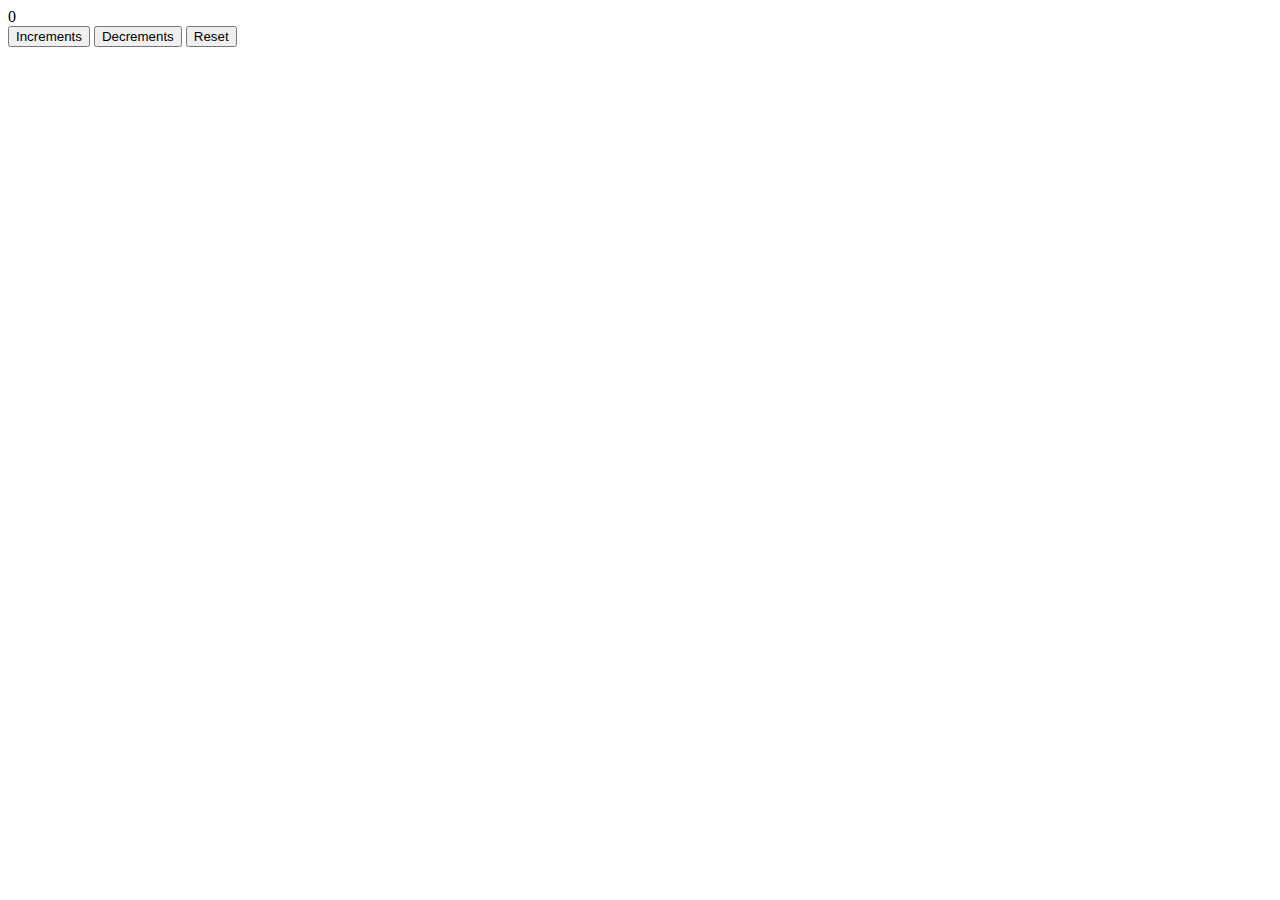
<file: index.html>
<html lang="en">
    <head>
        <title>Counter app</title>
    </head>
    <body>
        <div id="counterDisplay">0</div>
        <button id="counterBtn">Increments</button>
        <button id="counterBtn2">Decrements</button>
        <button id="counterBtn3">Reset</button>
        <script src="app.js"></script>
    </body>
</html>
</file>
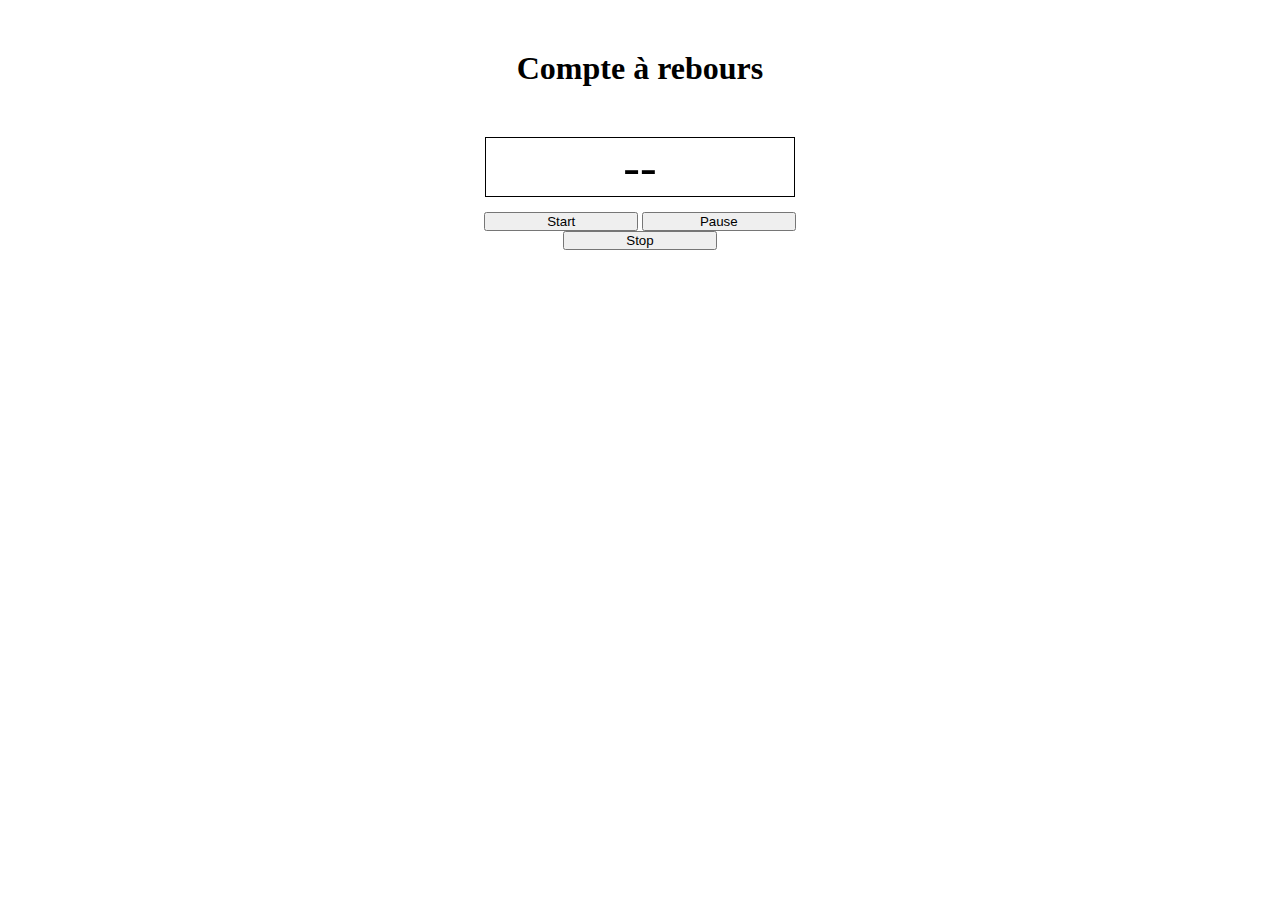
<file: chrono/index.html>
<!DOCTYPE html>
<html lang="en">
<head>
    <meta charset="UTF-8">
    <meta http-equiv="X-UA-Compatible" content="IE=edge">
    <meta name="viewport" content="width=device-width, initial-scale=1.0">
    <link rel="stylesheet" href="style.css">
    <title>Count</title>
</head>
<body>
    
    <header>
        <h1>Compte à rebours </h1>
    </header>

    <main>

        <div>
            <span id="displayCounter">--</span>
        </div>

        <div>
            <button id="start">
                Start
            </button>
            <button id="pause">
                Pause
            </button>
            <button id="stop">
                Stop
            </button>
        </div>
    
    </main>

    <script src="app.js"></script>

</body>
</html>
</file>
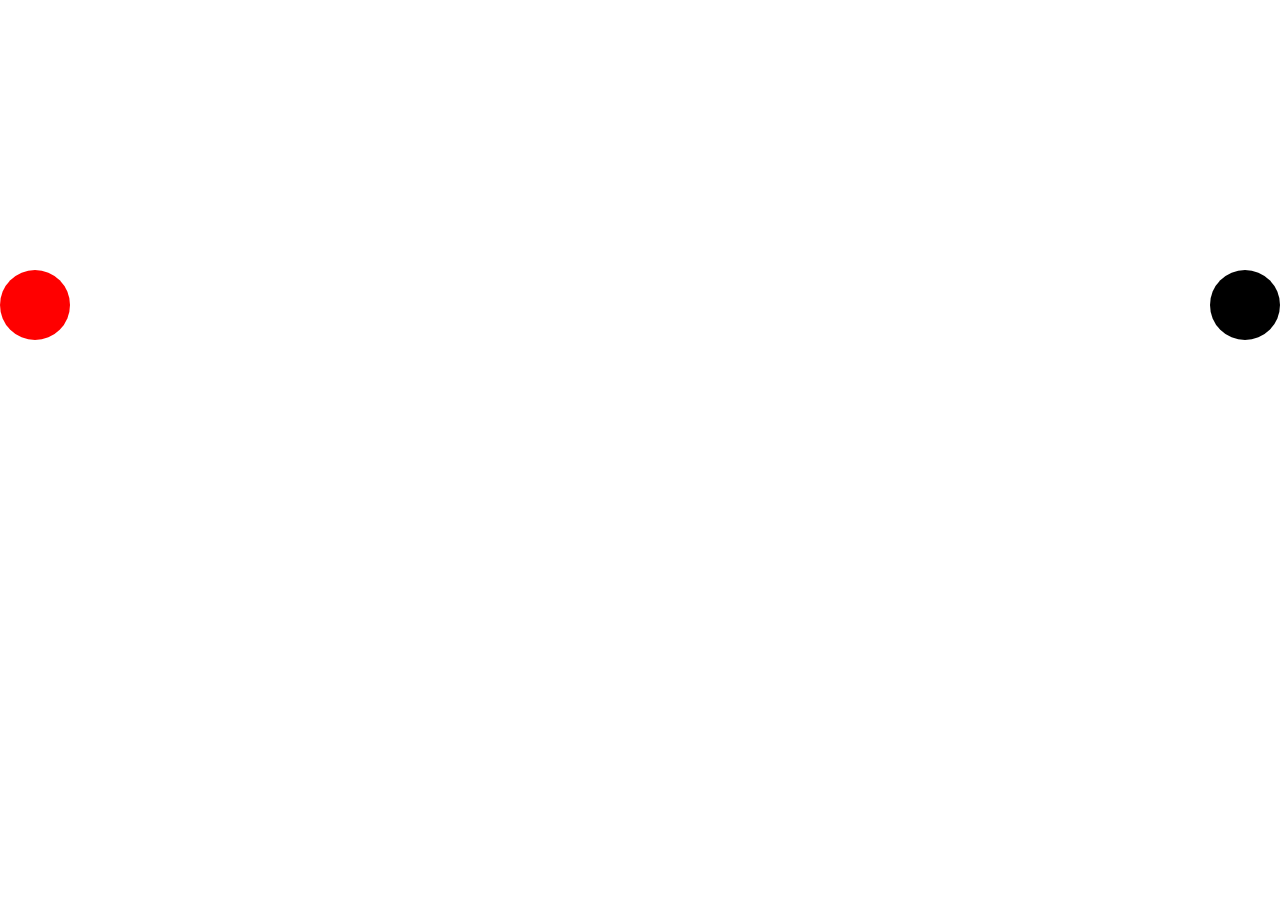
<file: mouseMoving/index.html>
<html lang="en">
    <head>
        <title>MouseEnter app</title>
        <link href="./style.css" rel="stylesheet" />
    </head>
    <body>
        <div class="square"></div>
        <div class="square2"></div>
        <script src="./app.js"></script>
    </body>
</html>
</file>
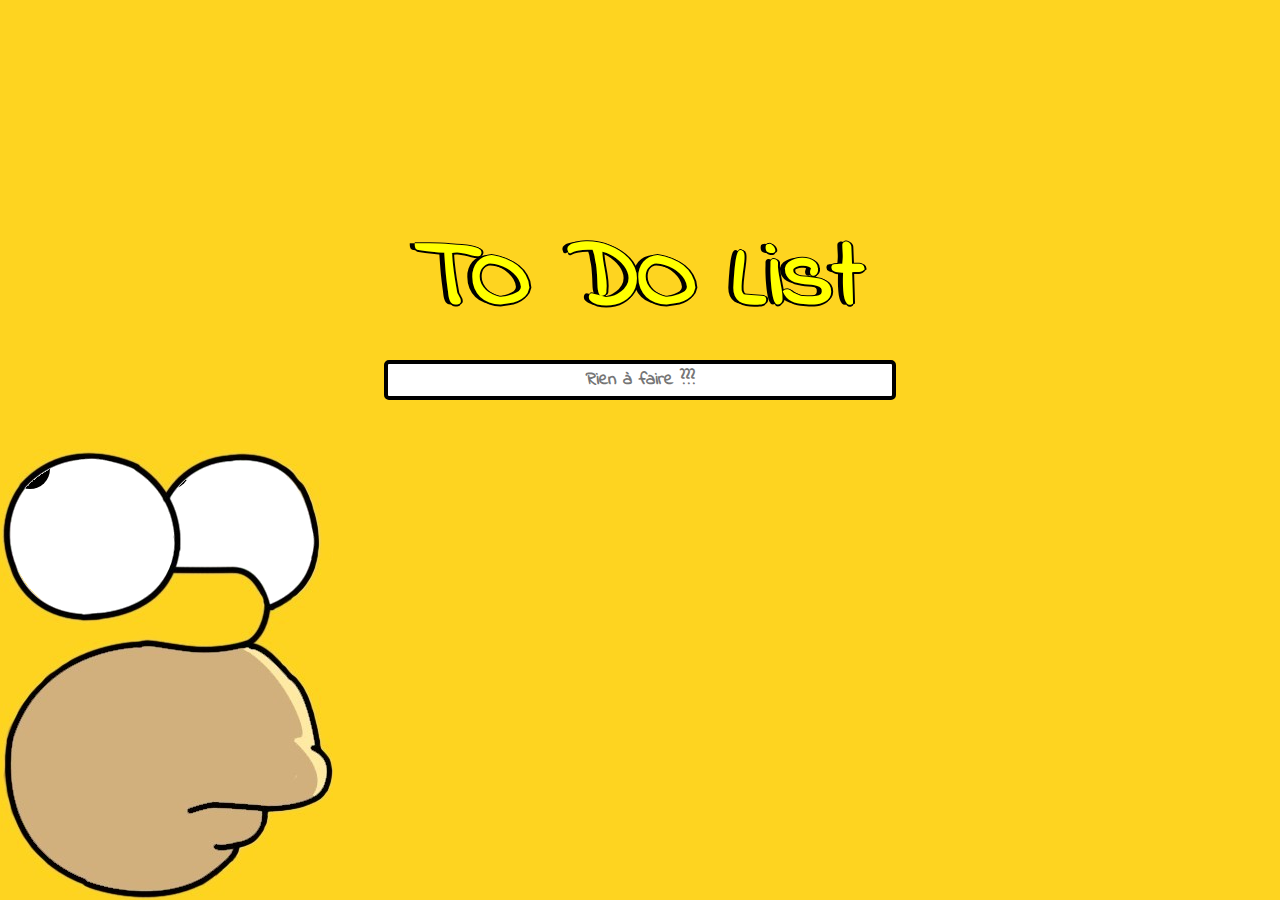
<file: Todolist/index.html>
<!DOCTYPE html>
<html lang="en">
<head>
    <meta charset="UTF-8">
    <meta http-equiv="X-UA-Compatible" content="IE=edge">
    <meta name="viewport" content="width=device-width, initial-scale=1.0">
    <link rel="stylesheet" href="./style.css">
    <title>TO DO List</title>
</head>
<body>
    <div id="homer">
        <img src="./homerFace.png" alt="">
        <div id="left-eye">
            <div class="eyes"></div>
        </div>
        <div id="right-eye">
            <div class="eyes"></div>
        </div>
    </div>
    <div id="todo">
        <h1>TO DO List</h1>
        <input id="input"type="text" value="" placeholder="Rien à faire ???">
        <input id="validation" type="button" value="Valider">
        <ul id="list">
        </ul>
    </div>

</body>
<script src="./app.js"></script>
</html>
</file>
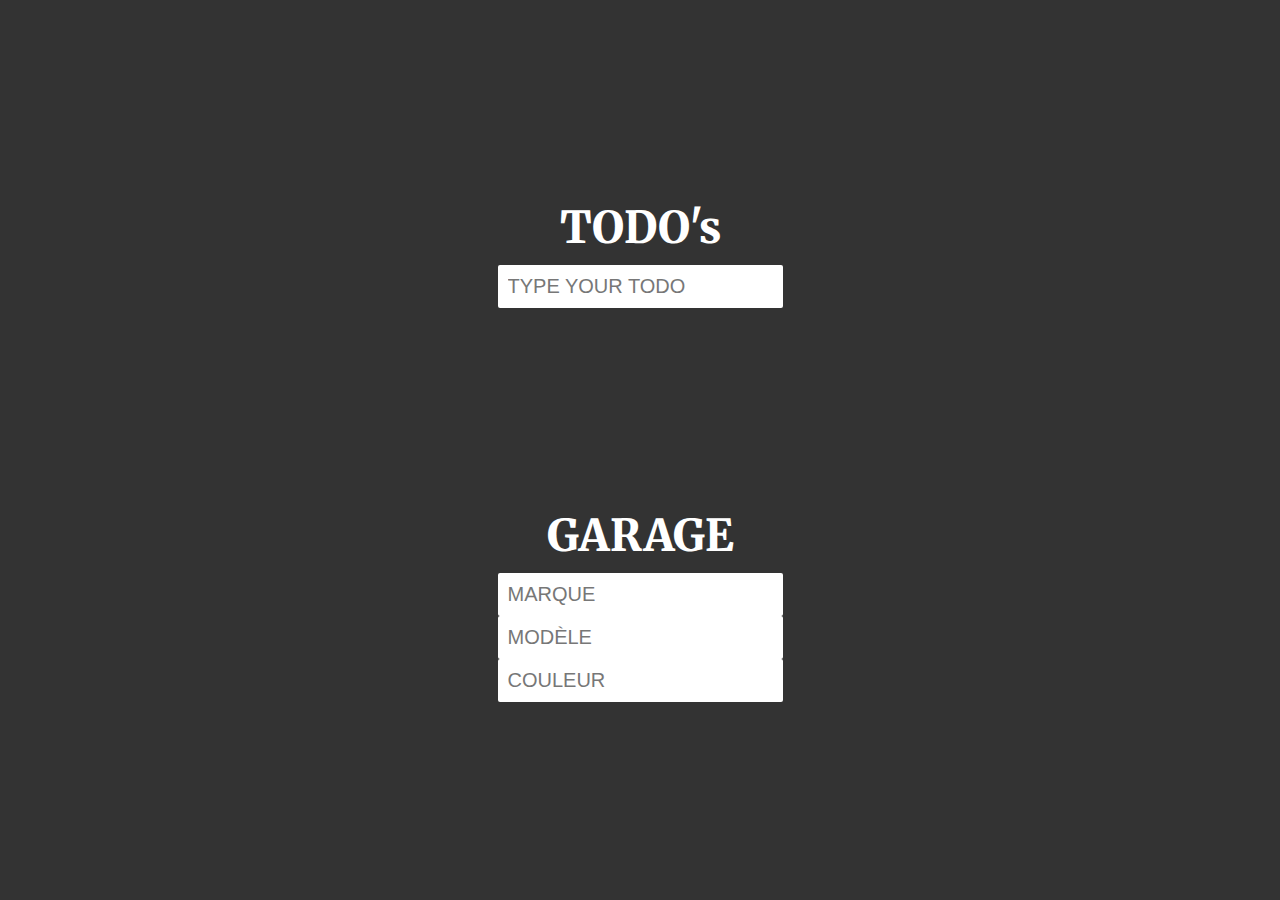
<file: Todolist_POO/index.html>
<html lang="en">
    <head>
        <title>Todo app</title>
        <link href="http://fonts.googleapis.com/css?family=Merriweather" rel="stylesheet" type="text/css">
        <link href="./reset.css" rel="stylesheet">
        <link href="./app.css" rel="stylesheet">
    </head>
    <body>
        <section class="app flex_center_center">
            <h1>TODO's</h1>
            <div class="container flex_column alignItems_stretch">
                <input class="input" placeholder="Type your todo" />
                <div class="list"></div>
            </div>
        </section>
        <section class="app flex_center_center">
            <h1>GARAGE</h1>
            <div class="container flex_column alignItems_stretch">
                <input class="input inputMarque" placeholder="Marque" />
                <input class="input inputModele" placeholder="Modèle" />
                <input class="input inputCouleur" placeholder="Couleur" />
                <div class="list car"></div>
            </div>
        </section>
        <script src="./TodoDemo.js"></script>
        <script src="./app.js"></script>
    </body>
</html>
</file>
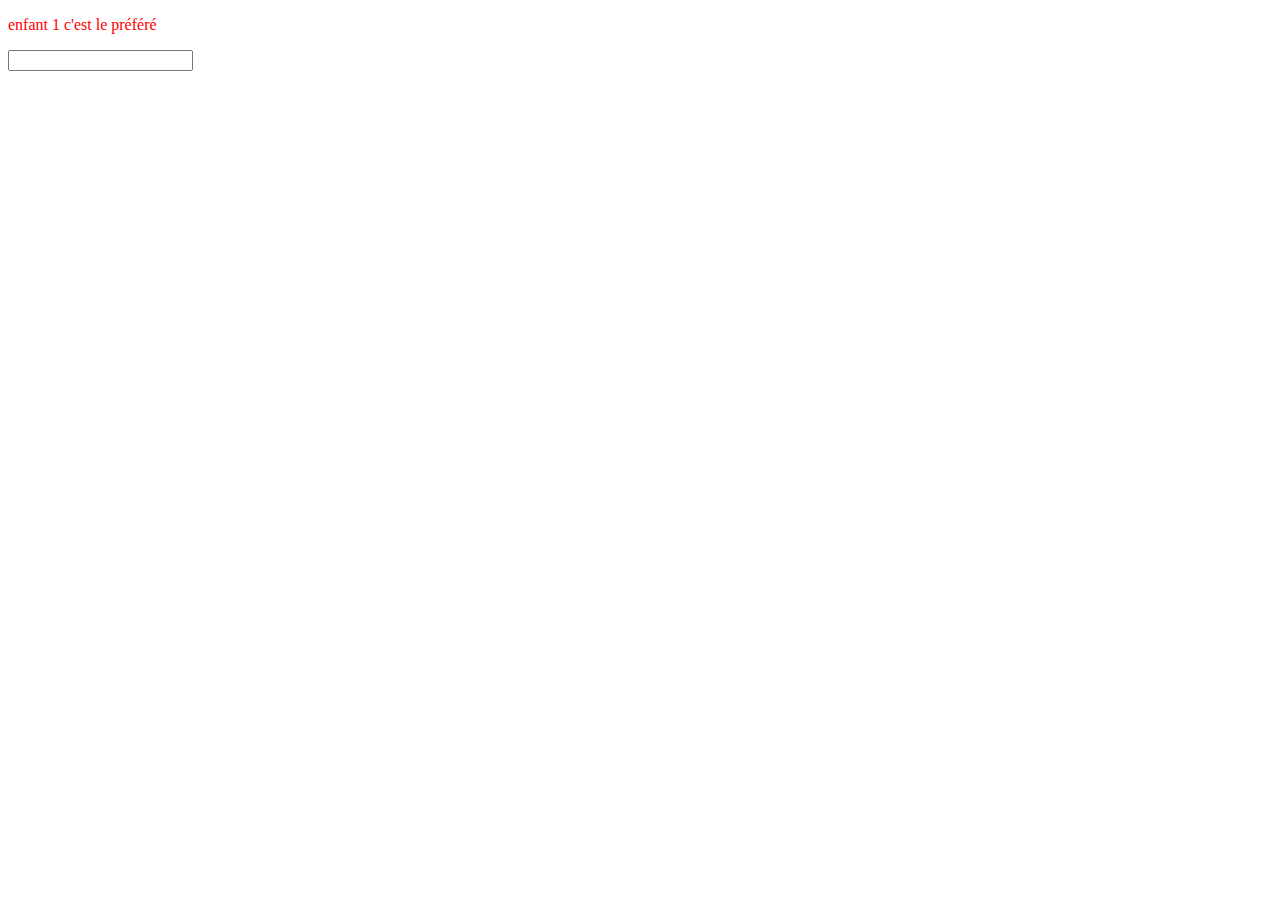
<file: javascript.html>
<!DOCTYPE html>
<html lang="en">
<head>
    <meta charset="UTF-8">
    <meta http-equiv="X-UA-Compatible" content="IE=edge">
    <meta name="viewport" content="width=device-width, initial-scale=1.0">
    <title>Javascript</title>
</head>
<body>
    <header>

        <title>ParentAndChildNode app</title>

    </header>
    <main>
        <div id="parent">
            <p name="child1">enfant 1 c'est le préféré</p>
            <input name="child2" />
        </div>
        
    </main>
    <footer>



    </footer>
</body>
</html>
<script src="./parentAndChildNode.js"></script>
</file>
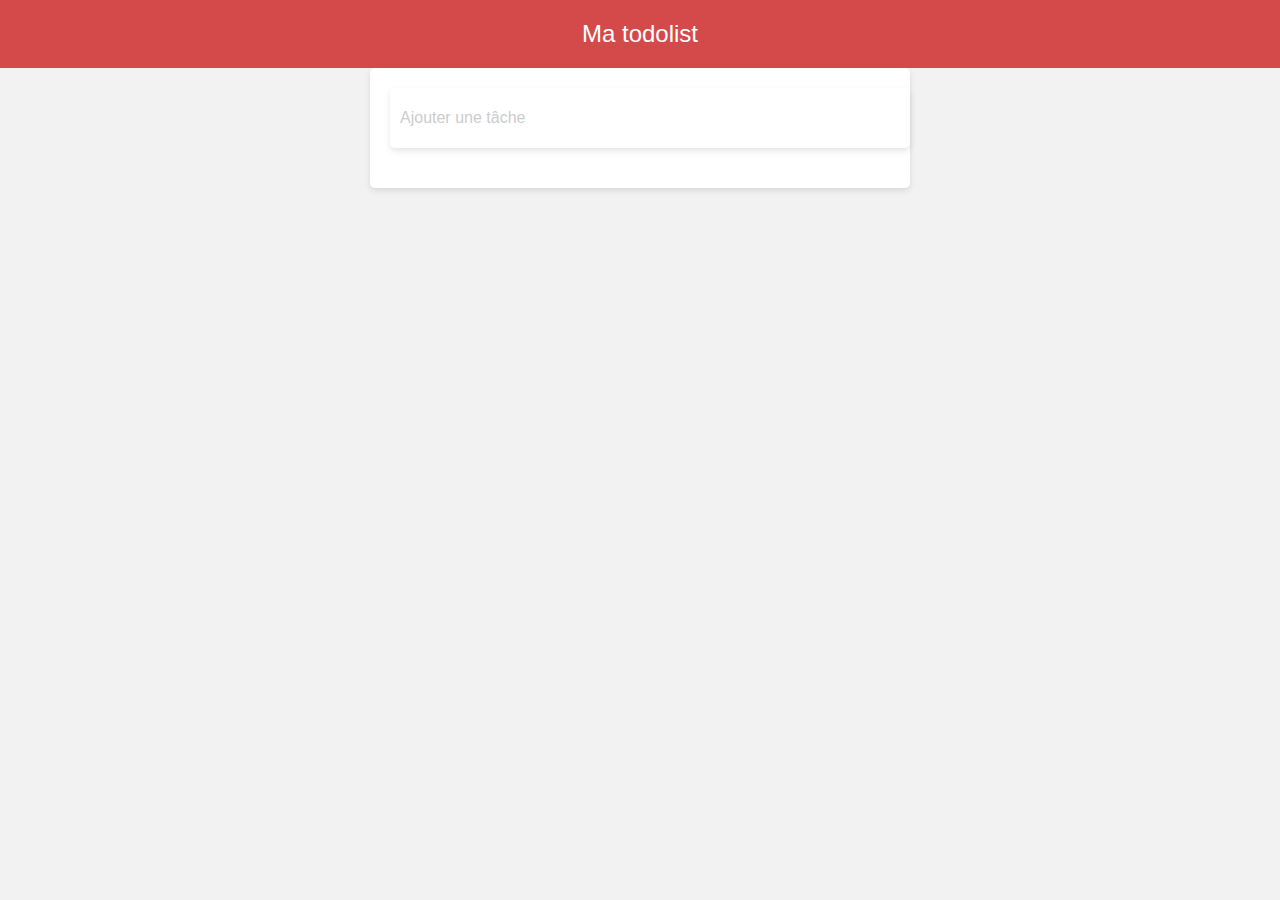
<file: test.html>
<!DOCTYPE html>
<html>
<head>
	<title>Ma todolist</title>
	<style>
		body {
			margin: 0;
			padding: 0;
			background-color: #f2f2f2;
			font-family: Arial, sans-serif;
		}
		h1 {
			margin: 0;
			padding: 20px;
			background-color: #d44a4a;
			color: #fff;
			font-size: 24px;
			font-weight: normal;
			text-align: center;
		}
		.container {
			max-width: 500px;
			margin: 0 auto;
			padding: 20px;
			background-color: #fff;
			box-shadow: 0 3px 6px rgba(0, 0, 0, 0.1);
			border-radius: 5px;
		}
		input[type="text"] {
			width: 100%;
			height: 40px;
			padding: 10px;
			margin-bottom: 20px;
			border: none;
			border-radius: 5px;
			box-shadow: 0 3px 6px rgba(0, 0, 0, 0.1);
			font-size: 16px;
		}
		input[type="text"]::placeholder {
			color: #ccc;
		}
		ul {
			list-style: none;
			padding: 0;
			margin: 0;
		}
		li {
			display: flex;
			align-items: center;
			height: 40px;
			padding: 0 10px;
			border-radius: 5px;
			box-shadow: 0 3px 6px rgba(0, 0, 0, 0.1);
			cursor: pointer;
			transition: background-color 0.2s;
			font-size: 16px;
			color: #333;
			background-color: #fff;
			margin-bottom: 10px;
		}
		li:hover {
			background-color: #f2f2f2;
		}
		li.done {
			color: #ccc;
			background-color: #f2f2f2;
			text-decoration: line-through;
		}
		.delete {
			margin-left: auto;
			font-size: 16px;
			color: #d44a4a;
			opacity: 0;
			transition: opacity 0.2s;
			cursor: pointer;
		}
		li:hover .delete {
			opacity: 1;
		}
	</style>
</head>
<body>
	<h1>Ma todolist</h1>
	<div class="container">
		<input type="text" id="new-task" placeholder="Ajouter une tâche">
		<ul id="task-list"></ul>
	</div>

	<script>
		// Récupération des éléments HTML
		var taskInput = document.getElementById("new-task");
		var taskList = document.getElementById("task-list");

		// Fonction pour ajouter une tâche à la liste
		function addTask() {
			var taskText = taskInput.value.trim(); // Récupère le texte sans les espaces inutiles
			if (taskText !== "") { // Vérifie que le texte n'est pas vide
				var newTask = document.createElement("li"); // Crée un nouvel élément li
				newTask.innerText = taskText;
			}
		}
</file>
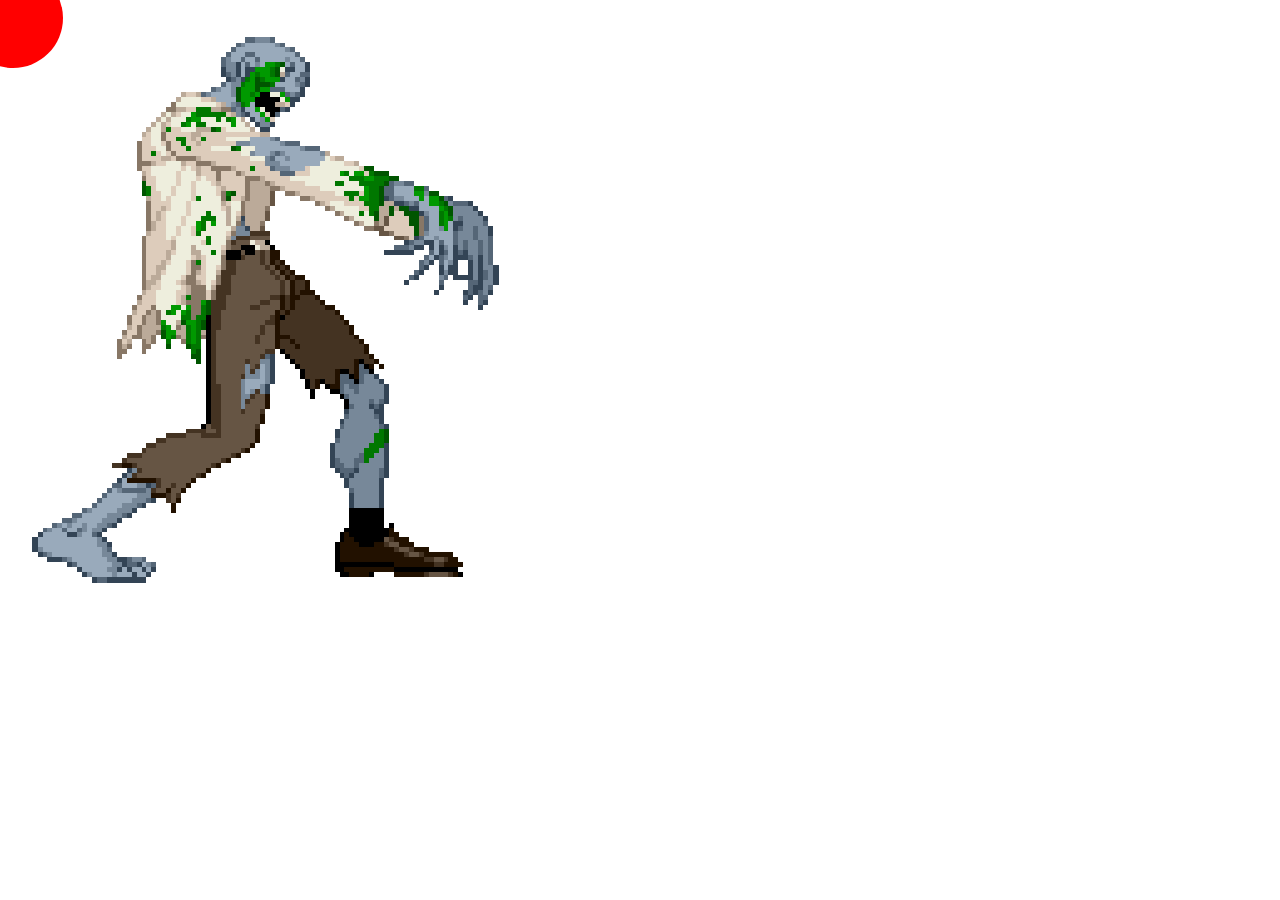
<file: mousetracking/mouse.html>
<html lang="en">
    <head>
        <title>MouseEnter app</title>
        <link href="./style2.css" rel="stylesheet" />
    </head>
    <body>
        <div class="square"></div>
        <div class="zombie">
            <img src="./WME8.gif" alt="">
        </div>
        <script src="./app2.js"></script>
    </body>
</html>
</file>
<file: chrono/style.css>
*{
    margin: 0;
    padding: 0;
}
body{
    width: 100%;
}
h1 {
    text-align: center;
    padding: 50px;
}
div:first-child{
    width: 24%;
    margin: auto;
    text-align: center;
    border: 1px solid ;
}
div:last-child {
    width: 30%;
    margin:15px auto;
    text-align: center;
}
span{
    padding: 10px;
    font-size:50px;
}
button {
    width: 40%;
}

.toaster{
    position: absolute;
    display: flex;
    flex-direction: column;
    align-items:flex-end;
    width: 250px;
    height: 100px;
}
</file>
<file: mouseMoving/style.css>
.square {
    position: absolute;
    width: 70px;
    height: 70px;
    top: 30%;
    left: 0%;
    border-radius: 50%;
    background-color: red;
}
.square2 {
    position: absolute;
    width: 70px;
    height: 70px;
    top: 30%;
    right: 0px;
    border-radius: 50%;
    background-color: black;
    z-index: -1;
}
</file>
<file: Todolist/style.css>
@font-face {
    font-family: IndieFlower;
    src: url(./Indie_Flower/IndieFlower-Regular.ttf);
} 
*{
    margin: 0;
    padding: 0;
    box-sizing: border-box;
    font-family: IndieFlower;
}


body {
    background-size:repeat;   
    background-color: #fed420;
    position: relative;
    display: flex;
    flex-direction: column;
    justify-content: center;
    align-content: center;
}

#todo {
    width: 100%;
    margin: 200px auto;
    text-align: center;
}

h1{
    margin: 10px;
    color: yellow;
    font-size: 96px;
    text-shadow: -5px 0 black, 0 2px black, 2px 0 black, 0 -1px black;
}

input {
    /* background-color: white; */
    border-radius: 5px;
    border: 4px solid;
    height: 40px;
    width: 40%;
    text-align: center;
    font-size:large;
    font-weight: bold;
}

#list {
    display: flex;
    flex-direction: column;
    justify-content: center;
    align-content: center;
}

.barre {
    color: grey;
    font-style: italic;
    text-decoration: line-through;
}

li {
    width: 40%;
    padding: 10px;
    margin: 2px auto;
    font-size:large;
    font-weight: bold;
    border: 4px solid black;
    background-color: white;
    list-style-type: none;
    border-radius: 5px;
    user-select: none;
}
#validation {
    display: none;
}

#homer {
    display: table;
    position: fixed;
    z-index: 9999;
    height: 1px;
    bottom:50%;
}
#right-eye,
#left-eye {
    position: absolute;
    width: 170px;
    height: 170px;
    border-radius: 50%;
    background-color: white;
    z-index: -1;
    overflow: hidden;
}
#left-eye {
    left: 10px;
}
#right-eye{
    z-index: -2;
    left:150px;
}
img{
    position: absolute;
}
.eyes2,
.eyes {
    position: absolute;
    width: 40px;
    height: 40px;
    border-radius: 50%;
    left:0;
    background-color: black;
 
    /* transition: all 0.2s; */
    
}
</file>
<file: Todolist_POO/app.css>
html {
    font-size: 62.5%;
}

body {
    font-family: Merriweather, Arial, sans-serif !important;
    min-height: 67vh;
    background-color: #333333;
    color: white;
}

h1 {
    font-family: Merriweather, Arial, sans-serif !important;
    font-weight: 800;
    font-size: clamp(2rem, 25vw, 4.4rem);
}

input::placeholder {
    color: #777;
}

.app {
    margin-top: 200px;
}

.container {
    margin-top: 10px;
}

.input {
    background-color: white;
    border-radius: 2px;
    color: #333;
    padding: 10px;
    min-width: 280px;
    text-transform: uppercase;
    font-size: clamp(1.4rem, 25vw, 2rem);
}

.todo {
    background-color: #444;
    color: #eee;
    border-bottom: 1px solid #555;
    padding: 10px;
    font-size: clamp(1.2rem, 25vw, 1.6rem);;
    max-width: 400px;
}

.todo.checked {
    text-decoration: line-through;
}

.todo:hover {
    border-color: white;
    cursor: pointer;
}

.flex_center_center {
    display: flex;
    flex-direction: column;
    justify-content: center;
    align-items: center;
}

.flex_column {
    display: flex;
    flex-direction: column;
}

.alignItems_stretch {
    align-items: stretch;
}
</file>
<file: mousetracking/style2.css>
.square {
    position: absolute;
    width: 100px;
    height: 100px;
    border-radius: 250%;
    background-color: red;
    transform: translate(-45%,-40%);
}

.zombie {
    position: absolute;
    transition:transform 0.1s;
}

.left {
    transform: scaleX(1);
}

.right{
    transform: scaleX(-1);
}
</file>
